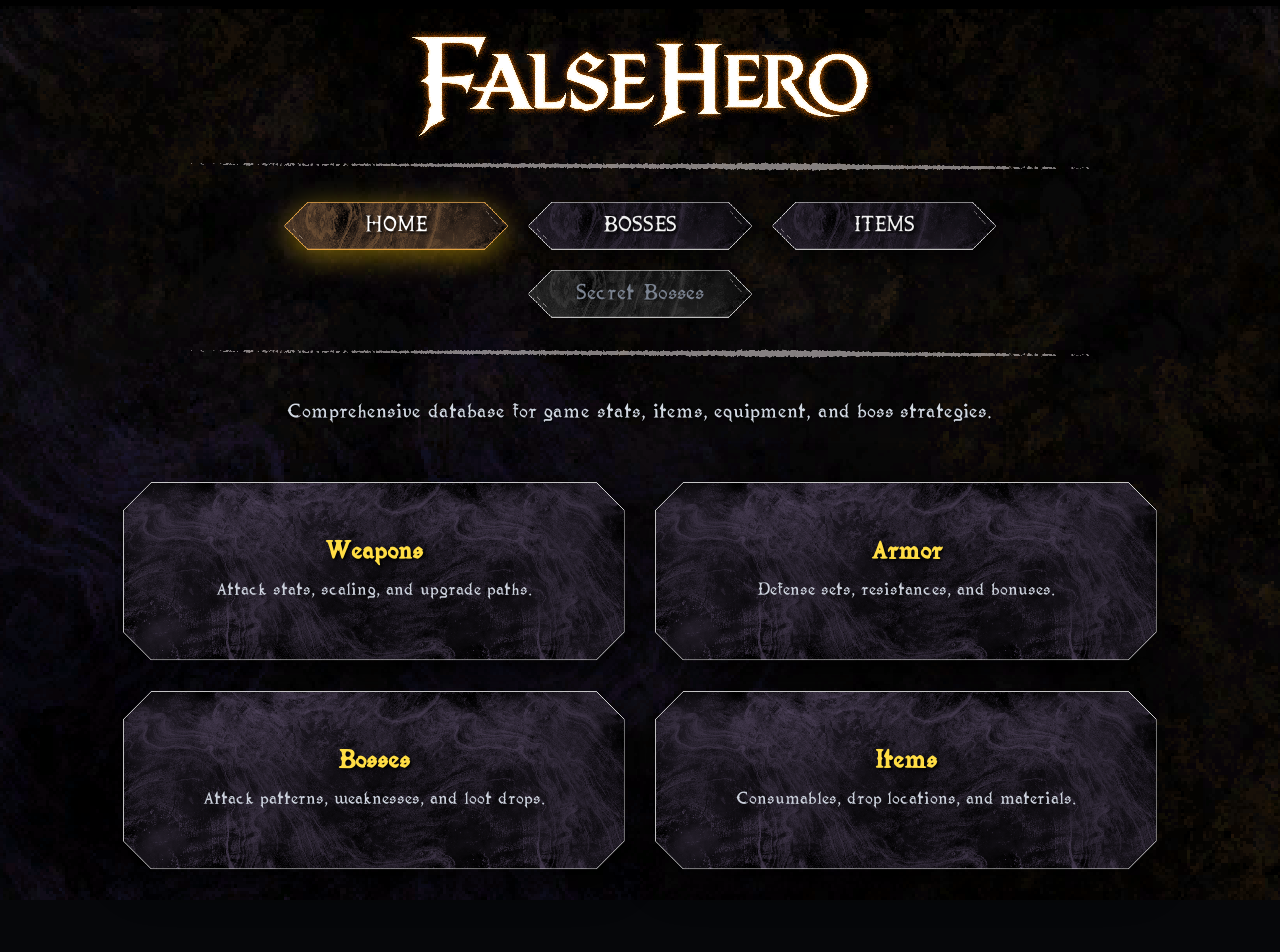
<file: index.html>
<!DOCTYPE html>
<html lang="en">
<head>
  <meta charset="UTF-8">
  <meta name="viewport" content="width=device-width, initial-scale=1.0">
  <title>Game Wiki</title>
  <link rel="stylesheet" href="style.css">
</head>
<body>

  <header class="wiki-header">
    <a href="index.html">
      <img src="Assets/MainMenuLogoV2.png" alt="Game Logo" class="wiki-logo">
    </a>

    <div class="line-divider-h"></div>
    
    <nav class="wiki-nav">
      <a href="index.html" class="wiki-btn active">HOME</a>
      <a href="subsection.html" class="wiki-btn">BOSSES</a>
      <a href="template.html" class="wiki-btn">ITEMS</a>
      <span class="wiki-btn locked">Secret Bosses</span>
    </nav>
    
    <div class="line-divider-h"></div>
  </header>

  <p class="wiki-intro">
    Comprehensive database for game stats, items, equipment, and boss strategies.
  </p>

  <main class="category-grid">
    <a href="template.html" class="category-card">
      <h3>Weapons</h3>
      <p>Attack stats, scaling, and upgrade paths.</p>
    </a>

    <a href="template.html" class="category-card">
      <h3>Armor</h3>
      <p>Defense sets, resistances, and bonuses.</p>
    </a>

    <a href="template.html" class="category-card">
      <h3>Bosses</h3>
      <p>Attack patterns, weaknesses, and loot drops.</p>
    </a>

    <a href="template.html" class="category-card">
      <h3>Items</h3>
      <p>Consumables, drop locations, and materials.</p>
    </a>
  </main>

</body>
</html>
</file>
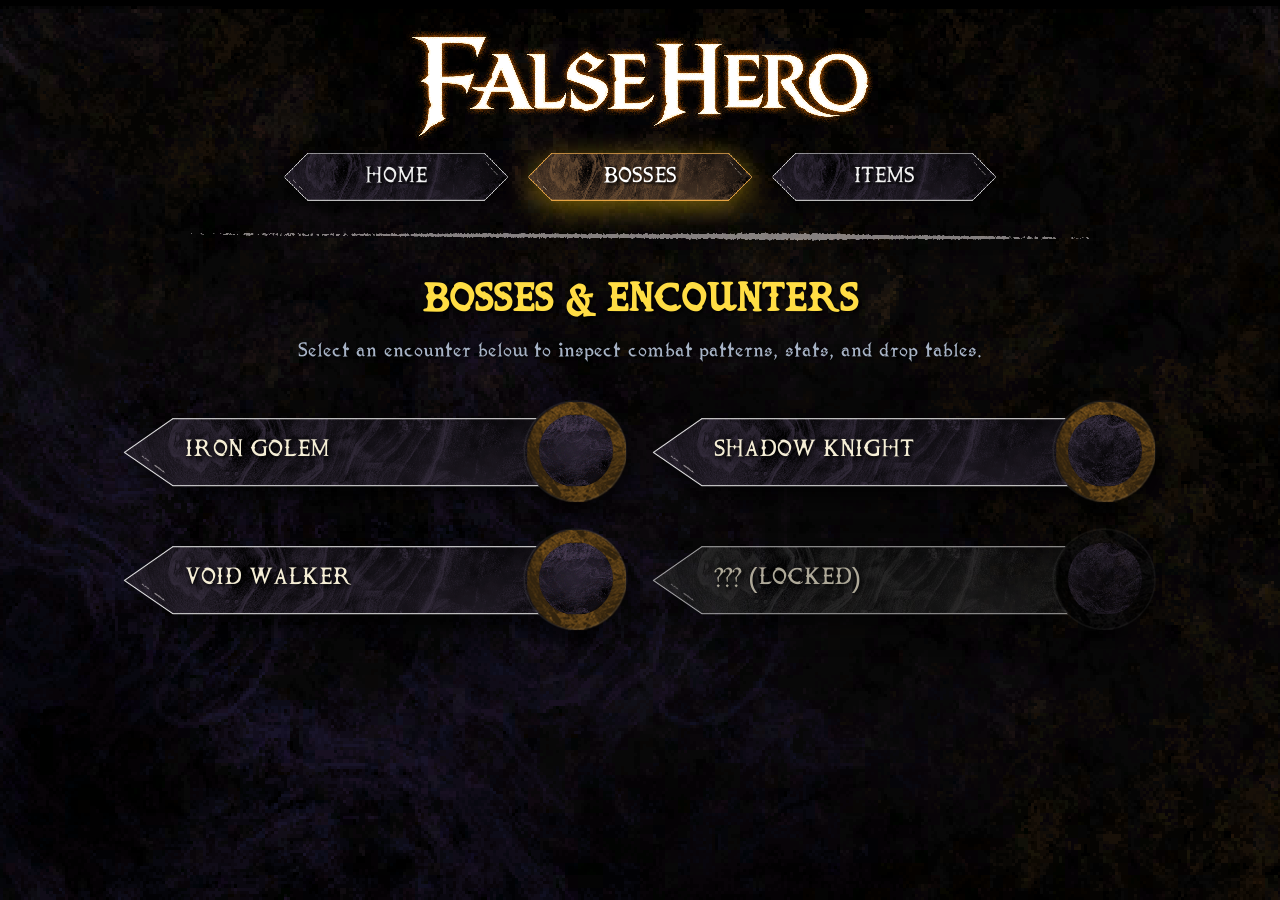
<file: subsection.html>
<!DOCTYPE html>
<html lang="en">
<head>
  <meta charset="UTF-8">
  <meta name="viewport" content="width=device-width, initial-scale=1.0">
  <title>Bosses - Game Wiki</title>
  <link rel="stylesheet" href="style.css">
</head>
<body>

  <!-- Top Header & Centered Logo -->
  <header class="wiki-header">
    <a href="index.html">
      <img class="wiki-logo" src="Assets/MainMenuLogoV2.png" alt="Game Logo">
    </a>

    <!-- Top Navigation -->
    <nav class="wiki-nav">
      <a href="index.html" class="wiki-btn">HOME</a>
      <a href="subsection.html" class="wiki-btn active">BOSSES</a>
      <a href="template.html" class="wiki-btn">ITEMS</a>
    </nav>

    <hr class="line-divider-h">

    <h1 class="page-title">BOSSES & ENCOUNTERS</h1>
    <p class="page-subtitle">Select an encounter below to inspect combat patterns, stats, and drop tables.</p>
  </header>

  <!-- Subsection Item / Boss List -->
  <main class="subsection-grid">

    <!-- Card 1: Default Item/Boss -->
    <a href="template.html" class="item-card">
      <span class="item-name">IRON GOLEM</span>
      <div class="item-circle-socket">
        <img src="Assets/ArmorButton02_Default.png" alt="Iron Golem">
      </div>
    </a>

    <!-- Card 2 -->
    <a href="template.html" class="item-card">
      <span class="item-name">SHADOW KNIGHT</span>
      <div class="item-circle-socket">
        <img src="Assets/Container.png" alt="Shadow Knight">
      </div>
    </a>

    <!-- Card 3 -->
    <a href="template.html" class="item-card">
      <span class="item-name">VOID WALKER</span>
      <div class="item-circle-socket">
        <img src="Assets/ArmorButton02_Default.png" alt="Void Walker">
      </div>
    </a>

    <!-- Card 4: Optional Locked / Hidden Entry -->
    <a href="#" class="item-card locked">
      <span class="item-name">??? (LOCKED)</span>
      <div class="item-circle-socket">
        <img src="Assets/Container.png" alt="Locked">
      </div>
    </a>

  </main>

</body>
</html>
</file>
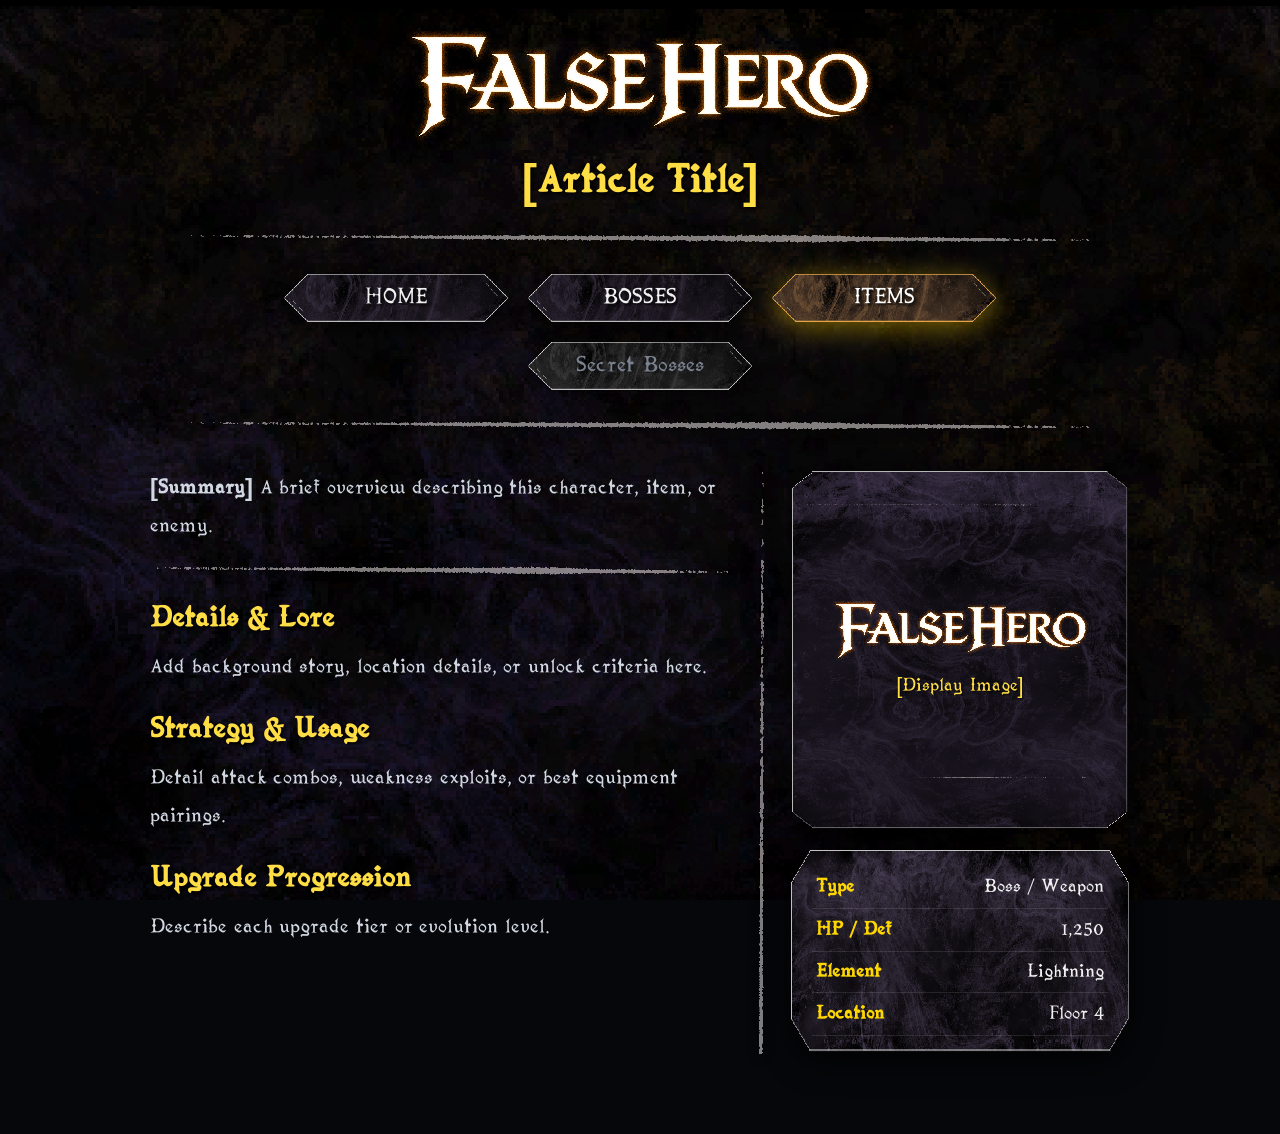
<file: template.html>
<!DOCTYPE html>
<html lang="en">
<head>
  <meta charset="UTF-8">
  <meta name="viewport" content="width=device-width, initial-scale=1.0">
  <title>Article Template - Game Wiki</title>
  <link rel="stylesheet" href="style.css">
</head>
<body>

  <header class="wiki-header">
    <a href="index.html">
      <img src="Assets/MainMenuLogoV2.png" alt="Game Logo" class="wiki-logo">
    </a>

    <h1 class="page-title">[Article Title]</h1>

    <div class="line-divider-h"></div>

    <nav class="wiki-nav">
      <a href="index.html" class="wiki-btn">HOME</a>
      <a href="subsection.html" class="wiki-btn">BOSSES</a>
      <a href="template.html" class="wiki-btn active">ITEMS</a>
      <span class="wiki-btn locked">Secret Bosses</span>
    </nav>

    <div class="line-divider-h"></div>
  </header>

  <div class="template-layout">
    <article class="template-content">
      <p><strong>[Summary]</strong> A brief overview describing this character, item, or enemy.</p>

      <div class="line-divider-h"></div>

      <h2>Details & Lore</h2>
      <p>Add background story, location details, or unlock criteria here.</p>

      <h2>Strategy & Usage</h2>
      <p>Detail attack combos, weakness exploits, or best equipment pairings.</p>

      <h2>Upgrade Progression</h2>
      <p>Describe each upgrade tier or evolution level.</p>
    </article>

    <div class="line-divider-v"></div>

    <aside class="template-infobox">
      <div class="infobox-frame">
        <img src="Assets/MainMenuLogoV2.png" alt="Display Image">
        <div class="infobox-caption">[Display Image]</div>
      </div>

      <div class="infobox-stats">
        <table>
          <tbody>
            <tr>
              <td class="label">Type</td>
              <td class="value">Boss / Weapon</td>
            </tr>
            <tr>
              <td class="label">HP / Def</td>
              <td class="value">1,250</td>
            </tr>
            <tr>
              <td class="label">Element</td>
              <td class="value">Lightning</td>
            </tr>
            <tr>
              <td class="label">Location</td>
              <td class="value">Floor 4</td>
            </tr>
          </tbody>
        </table>
      </div>
    </aside>
  </div>

</body>
</html>
</file>
<file: style.css>
@font-face {
  font-family: 'FalseHero';
  src: url('Assets/Falsehero-Regular02.ttf') format('truetype');
  font-weight: normal;
  font-style: normal;
}

* {
  box-sizing: border-box;
  margin: 0;
  padding: 0;
}

body {
  font-family: 'FalseHero', sans-serif;
  color: #f0f3f8;
  background-color: #06070a;
  background-image: url('Assets/FullscreenBackground.png');
  background-repeat: no-repeat;
  background-size: cover;
  background-position: center center;
  background-attachment: fixed;
  image-rendering: pixelated;
  min-height: 100vh;
  display: flex;
  flex-direction: column;
  align-items: center;
  padding: 30px 15px 60px;
}


a {
  color: #ffdd44;
  text-decoration: none;
}

/* Header & Centered Logo */
.wiki-header {
  width: 100%;
  max-width: 960px;
  margin: 0 auto;
  display: flex;
  flex-direction: column;
  align-items: center;
  text-align: center;
}

.wiki-logo {
  display: block;
  margin: 0 auto;
  max-width: 520px;
  width: 90%;
  height: auto;
  image-rendering: pixelated;
  filter: drop-shadow(0 8px 18px rgba(0, 0, 0, 0.95));
}

/* Top Page Title */
.page-title {
  width: 100%;
  text-align: center;
  font-size: 46px;
  color: #ffdd44;
  margin: 12px 0 6px;
  text-shadow: 2px 2px 5px rgba(0, 0, 0, 0.95);
}

/* Horizontal Line Dividers */
.line-divider-h {
  width: 100%;
  max-width: 900px;
  height: 13px;
  background-image: url('Assets/NameInput_Lines.png');
  background-repeat: no-repeat;
  background-size: 100% 100%;
  image-rendering: pixelated;
  margin: 18px auto;
  border: none;
  filter: drop-shadow(0 3px 6px rgba(0, 0, 0, 0.8));
}

/* Continuous Vertical Divider */
.line-divider-v {
  width: 13px;
  align-self: stretch;
  background-image: url('Assets/RefightBossPanel_Lines.png');
  background-repeat: repeat-y;
  background-size: 13px auto;
  image-rendering: pixelated;
  margin: 0 24px;
  filter: drop-shadow(0 3px 6px rgba(0, 0, 0, 0.8));
}

/* Navigation */
.wiki-nav {
  display: flex;
  flex-wrap: wrap;
  gap: 14px;
  justify-content: center;
  align-items: center;
  width: 100%;
  margin: 8px auto;
}

.wiki-btn {
  display: inline-flex;
  align-items: center;
  justify-content: center;
  width: 230px;
  height: 54px;
  background-image: url('Assets/Button02_Default.png');
  background-size: 100% 100%;
  background-repeat: no-repeat;
  image-rendering: pixelated;
  filter: drop-shadow(0 5px 10px rgba(0, 0, 0, 0.8));
  color: #f0f0f0;
  font-family: 'FalseHero', sans-serif;
  font-size: 26px;
  text-shadow: 2px 2px 3px #000;
  cursor: pointer;
  border: none;
  background-color: transparent;
  -webkit-user-select: none;
  user-select: none;
  transition: transform 0.05s ease;
}

.wiki-btn:hover,
.wiki-btn.active {
  background-image: url('Assets/Button02_Selected.png');
  color: #ffffff;
  filter: drop-shadow(0 6px 14px rgba(255, 204, 0, 0.45));
}

.wiki-btn:active {
  transform: translateY(2px);
}

.wiki-btn.locked {
  background-image: url('Assets/Button02_Locked.png');
  color: #7b8391;
  cursor: not-allowed;
  pointer-events: none;
  text-shadow: none;
  filter: drop-shadow(0 2px 6px rgba(0, 0, 0, 0.5));
}

/* Intro Text */
.wiki-intro {
  text-align: center;
  max-width: 760px;
  margin: 16px auto 28px;
  font-size: 24px;
  line-height: 1.6;
  color: #d1d8e2;
  text-shadow: 1px 1px 2px rgba(0, 0, 0, 0.8);
}

/* Category Cards */
.category-grid {
  display: flex;
  flex-wrap: wrap;
  gap: 26px;
  justify-content: center;
  max-width: 1100px;
  width: 100%;
  margin: 20px auto;
}

.category-card {
  width: 506px;
  min-height: 183px;
  background-image: url('Assets/Container.png');
  background-size: 100% 100%;
  background-repeat: no-repeat;
  image-rendering: pixelated;
  filter: drop-shadow(0 10px 20px rgba(0, 0, 0, 0.9));
  padding: 26px 28px;
  display: flex;
  flex-direction: column;
  align-items: center;
  justify-content: center;
  text-align: center;
  transition: transform 0.1s ease;
}

.category-card:hover {
  transform: translateY(-2px);
}

.category-card h3 {
  font-size: 30px;
  color: #ffdd44;
  margin-bottom: 6px;
  text-shadow: 2px 2px 3px #000;
}

.category-card p {
  font-size: 21px;
  line-height: 1.4;
  color: #ccd2dd;
}

/* Template Page Layout */
.template-layout {
  display: flex;
  justify-content: center;
  align-items: stretch;
  max-width: 980px;
  width: 100%;
  margin: 20px auto;
}

.template-content {
  flex: 1;
  min-width: 0;
  text-align: left;
}

.template-content h2 {
  font-size: 34px;
  color: #ffdd44;
  margin: 22px 0 10px;
  text-shadow: 2px 2px 4px #000;
}

.template-content p {
  font-size: 24px;
  line-height: 1.6;
  margin-bottom: 18px;
  color: #d1d8e2;
}

/* Right-Hand Infobox Column */
.template-infobox {
  width: 340px;
  flex-shrink: 0;
  align-self: flex-start;
  display: flex;
  flex-direction: column;
  align-items: center;
  gap: 18px;
}

.infobox-frame {
  width: 100%;
  min-height: 360px;
  background-image: url('Assets/TutorialBig.png');
  background-size: 100% 100%;
  background-repeat: no-repeat;
  image-rendering: pixelated;
  filter: drop-shadow(0 10px 20px rgba(0, 0, 0, 0.9));
  padding: 24px 18px;
  display: flex;
  flex-direction: column;
  align-items: center;
  justify-content: center;
}

.infobox-frame img {
  max-width: 85%;
  max-height: 210px;
  object-fit: contain;
  image-rendering: pixelated;
}

.infobox-caption {
  font-size: 22px;
  color: #ffdd44;
  margin-top: 12px;
  text-shadow: 1px 1px 2px #000;
}

.infobox-stats {
  width: 100%;
  background-image: url('Assets/Container.png');
  background-size: 100% 100%;
  background-repeat: no-repeat;
  image-rendering: pixelated;
  filter: drop-shadow(0 8px 16px rgba(0, 0, 0, 0.9));
  padding: 18px 22px;
}

.infobox-stats table {
  width: 100%;
  border-collapse: collapse;
  font-size: 22px;
}

.infobox-stats td {
  padding: 8px 4px;
  border-bottom: 1px solid rgba(255, 255, 255, 0.1);
}

.infobox-stats td.label {
  font-weight: bold;
  color: #ffd700;
  text-align: left;
}

.infobox-stats td.value {
  color: #f1f1f1;
  text-align: right;
}

@media (max-width: 820px) {
  .template-layout {
    flex-direction: column-reverse;
    align-items: center;
  }
  .template-infobox {
    width: 100%;
    max-width: 340px;
  }
  .line-divider-v {
    display: none;
  }
}
/* Page Subtitle */
.page-subtitle {
  font-size: 24px;
  color: #a7b3c6;
  text-shadow: 1px 1px 3px #000;
  margin-top: 4px;
  margin-bottom: 8px;
  text-align: center;
}

/* Subsection Grid Container */
.subsection-grid {
  display: flex;
  flex-wrap: wrap;
  justify-content: center;
  gap: 20px;
  width: 100%;
  max-width: 1060px;
  margin: 24px auto;
}

/* Item / Boss Banner Card */
.item-card {
  position: relative;
  width: 100%;
  max-width: 509px;
  aspect-ratio: 509 / 108;
  height: auto;
  background-image: url('Assets/UpgradeButton_Default.png');
  background-size: 100% 100%;
  background-repeat: no-repeat;
  image-rendering: pixelated;
  filter: drop-shadow(0 8px 16px rgba(0, 0, 0, 0.9));
  display: flex;
  align-items: center;
  text-decoration: none;
  padding-left: 6%;
  padding-right: 22%;
  transition: transform 0.08s ease, filter 0.08s ease;
  user-select: none;
}

.item-card:hover {
  background-image: url('Assets/UpgradeButton_Selected.png');
  transform: translateY(-2px);
  filter: drop-shadow(0 10px 20px rgba(255, 204, 0, 0.45));
}

.item-card.locked {
  background-image: url('Assets/UpgradeButton_Locked.png');
  opacity: 0.7;
  cursor: not-allowed;
  pointer-events: none;
}

/* Left Item Name */
.item-name {
  font-size: clamp(16px, 4.8vw, 28px);
  color: #f5eed6;
  text-shadow: 2px 2px 4px #000;
  white-space: nowrap;
  overflow: hidden;
  text-overflow: ellipsis;
  text-align: left;
  flex: 1;
}

.item-card:hover .item-name {
  color: #ffdd44;
}

/* Right Circular Picture Socket */
.item-circle-socket {
  position: absolute;
  right: 3.3%;
  top: 50%;
  transform: translateY(-50%);
  width: 14.5%;
  aspect-ratio: 1 / 1;
  border-radius: 50%;
  overflow: hidden;
  display: flex;
  align-items: center;
  justify-content: center;
  background: rgba(0, 0, 0, 0.3);
}

.item-circle-socket img {
  width: 100%;
  height: 100%;
  object-fit: cover;
  image-rendering: pixelated;
}
</file>
